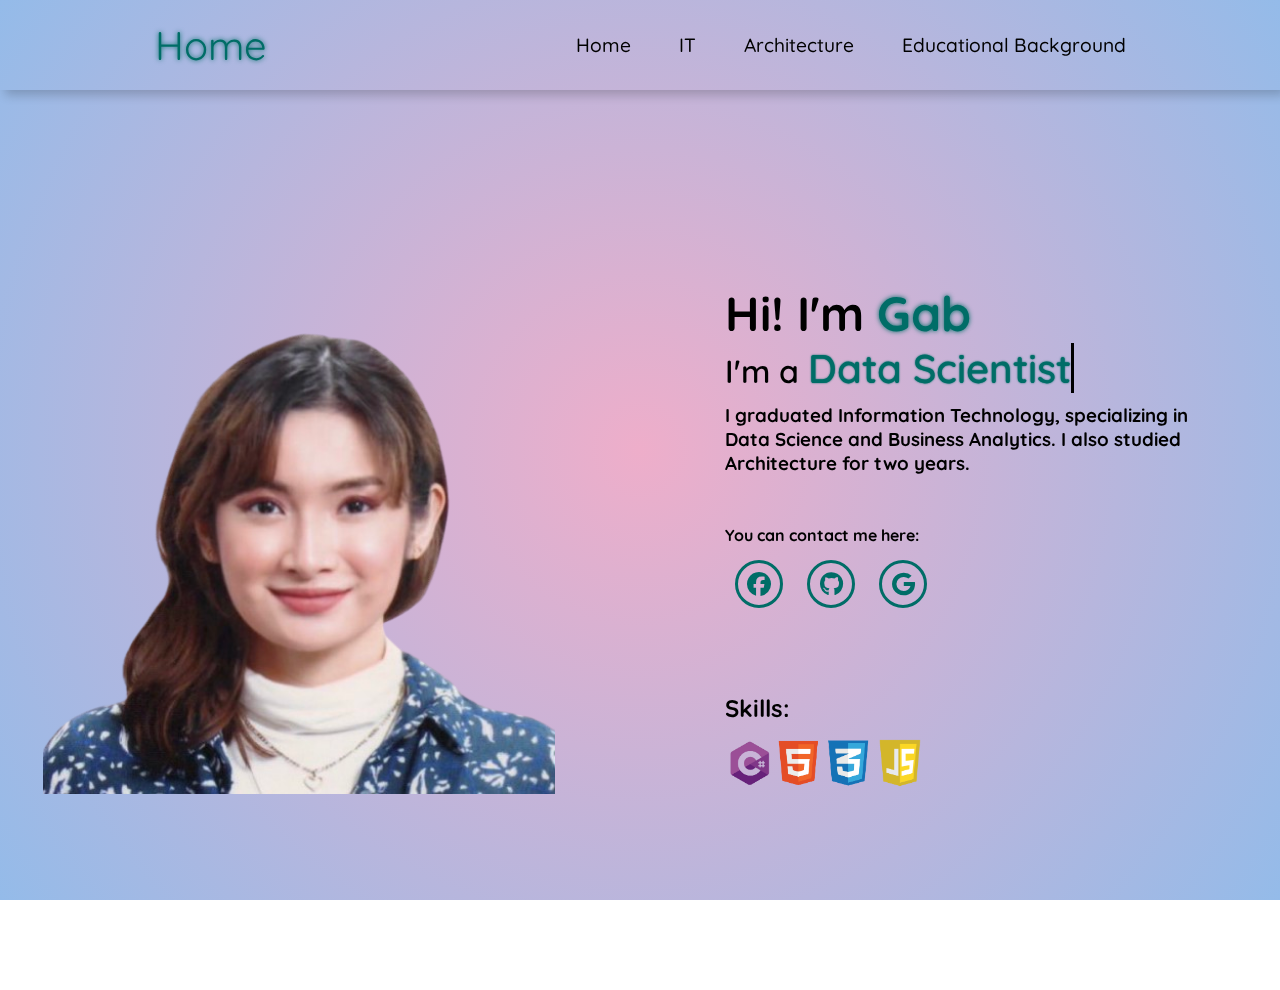
<file: index.html>
<!DOCTYPE html>
<html lang="en">
<head>
    <meta charset="UTF-8">
    <meta name="viewport" content="width=device-width, initial-scale=1.0">
    <link rel="stylesheet" href="https://cdnjs.cloudflare.com/ajax/libs/font-awesome/6.7.1/css/all.min.css">
    <title>Home Page</title>
    <link rel="stylesheet" href="HomePage.css">
    <link rel="stylesheet" href="https://unpkg.com/aos@next/dist/aos.css" />
</head>
<body>
    <nav>
        <div class="nav-container">
            <div class="logo" data-aos="zoom-in" data-aos-duration="1000">
                <span>Home</span>
            </div>
            <div class="links">
                <div class="link" data-aos="fade-down" data-aos-duration="1000" data-aos-delay="100"><a href="index.html">Home</a></div>
                <div class="link" data-aos="fade-down" data-aos-duration="1000" data-aos-delay="200"><a href="ITPage.html">IT</a></div>
                <div class="link" data-aos="fade-down" data-aos-duration="1000" data-aos-delay="300"><a href="ArchitecturePage.html">Architecture</a></div>
                <div class="link" data-aos="fade-down" data-aos-duration="1000" data-aos-delay="400"><a href="EducationalBackgroundPage.html">Educational Background</a></div>
                <!-- <div class="link" data-aos="fade-up" data-aos-duration="1000" data-aos-delay="500"><a href="#">Blogs</a></div> -->
                <!-- <div class="link contact-btn" data-aos="fade-up" data-aos-duration="1000" data-aos-delay="600"><a href="#">Contact Us</a></div> -->
            </div>
            <i class="fa-solid fa-bars hamburg" onclick="hamburg()"></i>
        </div>
        <div class="dropdown">
            <div class="links">
                <a href="index.html">Home</a>
                <a href="ITPage.html">IT</a>
                <a href="ArchitecturePage.html">Architecture</a>
                <a href="EducationalBackgroundPage.html">Educational Background</a>
                <i class="fa-solid fa-xmark cancel" onclick="cancel()"></i>
            </div>
        </div>
    </nav>
        <section>
            <div class="main-container">
                <div class="image" data-aos="zoom-in-right" data-aos-duration="1000">
                    <img src="romero.png" alt="my photo">
                </div>
                <div class="content">
                    <h1 data-aos="fade-right" data-aos-duration="1000" data-aos-delay="800">Hi! I'm <span>Gab</span></h1>
                    <div class="typewriter" data-aos="fade-right" data-aos-duration="1000" data-aos-delay="900">I'm a <span></span></div>
                    <p></p>
                    
                    <h3 data-aos="fade-right" data-aos-duration="1000" data-aos-delay="1000">I graduated Information Technology, specializing in Data Science and Business Analytics. I also studied Architecture for two years.</h3>
                    <p></p>
                    <h4 data-aos="fade-right" data-aos-duration="1000" data-aos-delay="1200">You can contact me here:</h4>
                    <p></p>
                    <div class="social-links" data-aos="fade-up" data-aos-duration="1000" data-aos-delay="1300">
                        <a href="https://www.facebook.com/gbby.romero"><i class="fa-brands fa-facebook"></i></a> 
                        <a href="https://github.com/ITgab" ><i class="fa-brands fa-github"></i></a>
                        <a href="mailto:romero.gabrielle.5@gmailcom"><i class="fa-brands fa-google"></i></a>         
                        <!-- <a href="#"><i class="fa-brands fa-linkedin"></i></a>
                        <a href="#"><i class="fa-brands fa-x-twitter"></i></a> -->
                    </div>
                    <!-- <div class="btn" data-aos="zoom-out-left" data-aos-duration="1000" data-aos-delay="1300">
                        <button>Download CV</button>
                    </div> -->


                    <div class="skills">
                        <div class="title">
                            <h2 data-aos="fade-right" data-aos-duration="1000" data-aos-delay="1500">Skills:</h2>
                        </div>
                        <p></p>
                        <div class="image" data-aos="fade-up" data-aos-duration="1000" data-aos-delay="1600">
                            <img src="progLogo.png" alt="programming languages" width="300">
                        </div>
                    </div>

                    
                </div>
            </div>
        </section>
        <script src="https://unpkg.com/aos@next/dist/aos.js"></script>
        <script>
          AOS.init({offset:0});
        </script>
        <script>
            function hamburg(){
                const navbar = document.querySelector(".dropdown")
                navbar.style.transform = "translateY(0px)"
            }
            function cancel(){
                const navbar = document.querySelector(".dropdown")
                navbar.style.transform = "translateY(-500px)"
            }
        </script>
</body>
</html>
</file>
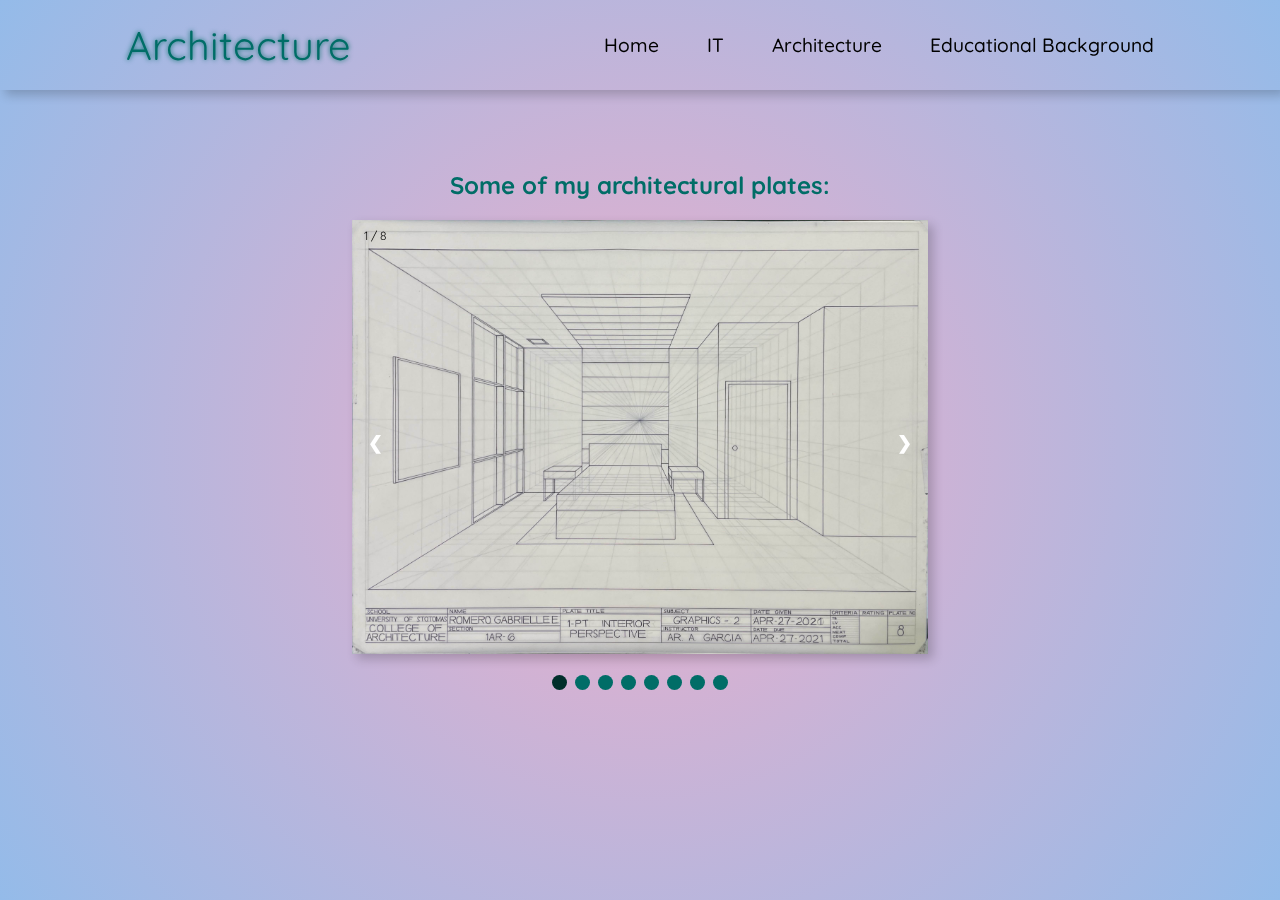
<file: ArchitecturePage.html>
<!DOCTYPE html>
<html lang="en">
<head>
    <meta charset="UTF-8">
    <meta name="viewport" content="width=device-width, initial-scale=1.0">
    <link rel="stylesheet" href="https://cdnjs.cloudflare.com/ajax/libs/font-awesome/6.7.1/css/all.min.css">
    <title>Architecture Page</title>
    <link rel="stylesheet" href="ArchitecturePage.css">
    <link rel="stylesheet" href="https://unpkg.com/aos@next/dist/aos.css" />
</head>
<body>
    <nav>
        <div class="nav-container">
            <div class="logo" data-aos="zoom-in" data-aos-duration="1000">
                <span>Architecture</span>
            </div>
            <div class="links">
                <div class="link" data-aos="fade-up" data-aos-duration="1000" data-aos-delay="100"><a href="index.html">Home</a></div>
                <div class="link" data-aos="fade-up" data-aos-duration="1000" data-aos-delay="200"><a href="ITPage.html">IT</a></div>
                <div class="link" data-aos="fade-up" data-aos-duration="1000" data-aos-delay="300"><a href="ArchitecturePage.html">Architecture</a></div>
                <div class="link" data-aos="fade-up" data-aos-duration="1000" data-aos-delay="400"><a href="EducationalBackgroundPage.html">Educational Background</a></div>
                <!-- <div class="link" data-aos="fade-up" data-aos-duration="1000" data-aos-delay="500"><a href="#">Blogs</a></div> -->
                <!-- <div class="link contact-btn" data-aos="fade-up" data-aos-duration="1000" data-aos-delay="600"><a href="#">Contact Us</a></div> -->
            </div>
            <i class="fa-solid fa-bars hamburg" onclick="hamburg()"></i>
        </div>
        <div class="dropdown">
            <div class="links">
                <a href="index.html">Home</a>
                <a href="ITPage.html">IT</a>
                <a href="ArchitecturePage.html">Architecture</a>
                <a href="EducationalBackgroundPage.html">Educational Background</a>
                <i class="fa-solid fa-xmark cancel" onclick="cancel()"></i>
            </div>
        </div>
    </nav>

    <div class="desc" data-aos="fade-up" data-aos-duration="1000" data-aos-delay="500">
        <center>
            <h2>Some of my architectural plates:</h2>
        </center>
        
    </div>

    <div class="slideshow-container" data-aos="fade-up" data-aos-duration="1000" data-aos-delay="700">
        <div class="mySlides fade">
            <div class="numbertext">1 / 8</div>
            <img src="plate8.jpg" style="width:100%" alt=" plate8.jpg">
        </div>
        <div class="mySlides fade">
            <div class="numbertext">2 / 8</div>
            <img src="plate9.jpg" style="width:100%" alt=" plate9.jpg">
        </div>
        <div class="mySlides fade">
            <div class="numbertext">3 / 8</div>
            <img src="plate10.jpg" style="width:100%" alt=" plate10.jpg">
        </div>
        <div class="mySlides fade">
            <div class="numbertext">4 / 8</div>
            <img src="plate11.jpg" width="100%" alt=" plate11.jpg">
        </div>
        <div class="mySlides fade">
            <div class="numbertext">5 / 8</div>
            <img src="imperial.jpg" style="width:100%" alt="imperial.jpg">
            <div class="text">Chinese Temple</div>
        </div>
        <div class="mySlides fade">
            <div class="numbertext">6 / 8</div>
            <img src="temple.jpg" style="width:100%" alt="temple.jpg">
            <div class="text">Indian Temple</div>      
        </div>

        <div class="mySlides fade">
            <div class="numbertext">7 / 8</div>
            <center>
                <img src="column.jpg" style="width: 65%">
                <div class="text">Ionic Column</div>
            </center>          
        </div>
        <div class="mySlides fade">
            <div class="numbertext">8 / 8</div>       
            <center>
                <img src="gargoyle.jpg" style="width:65%">
                <div class="text">Gargoyle</div>
            </center>
        </div>
        <a class="prev" onclick="plusSlides(-1)">&#10094;</a>
        <a class="next" onclick="plusSlides(1)">&#10095;</a>
    </div>
    <br>
    <div style="text-align:center" data-aos="fade-up" data-aos-duration="1000" data-aos-delay="800">
        <span class="dot" onclick="currentSlide(1)"></span>
        <span class="dot" onclick="currentSlide(2)"></span>
        <span class="dot" onclick="currentSlide(3)"></span>
        <span class="dot" onclick="currentSlide(4)"></span>
        <span class="dot" onclick="currentSlide(5)"></span>
        <span class="dot" onclick="currentSlide(6)"></span>
        <span class="dot" onclick="currentSlide(7)"></span>
        <span class="dot" onclick="currentSlide(8)"></span>
    </div>
    <script src="ArchitecturePage.js"></script>

        <script src="https://unpkg.com/aos@next/dist/aos.js"></script>
        <script>
          AOS.init({offset:0});
        </script>
        <script>
            function hamburg(){
                const navbar = document.querySelector(".dropdown")
                navbar.style.transform = "translateY(0px)"
            }
            function cancel(){
                const navbar = document.querySelector(".dropdown")
                navbar.style.transform = "translateY(-500px)"
            }
        </script>
</body>
</html>
</file>
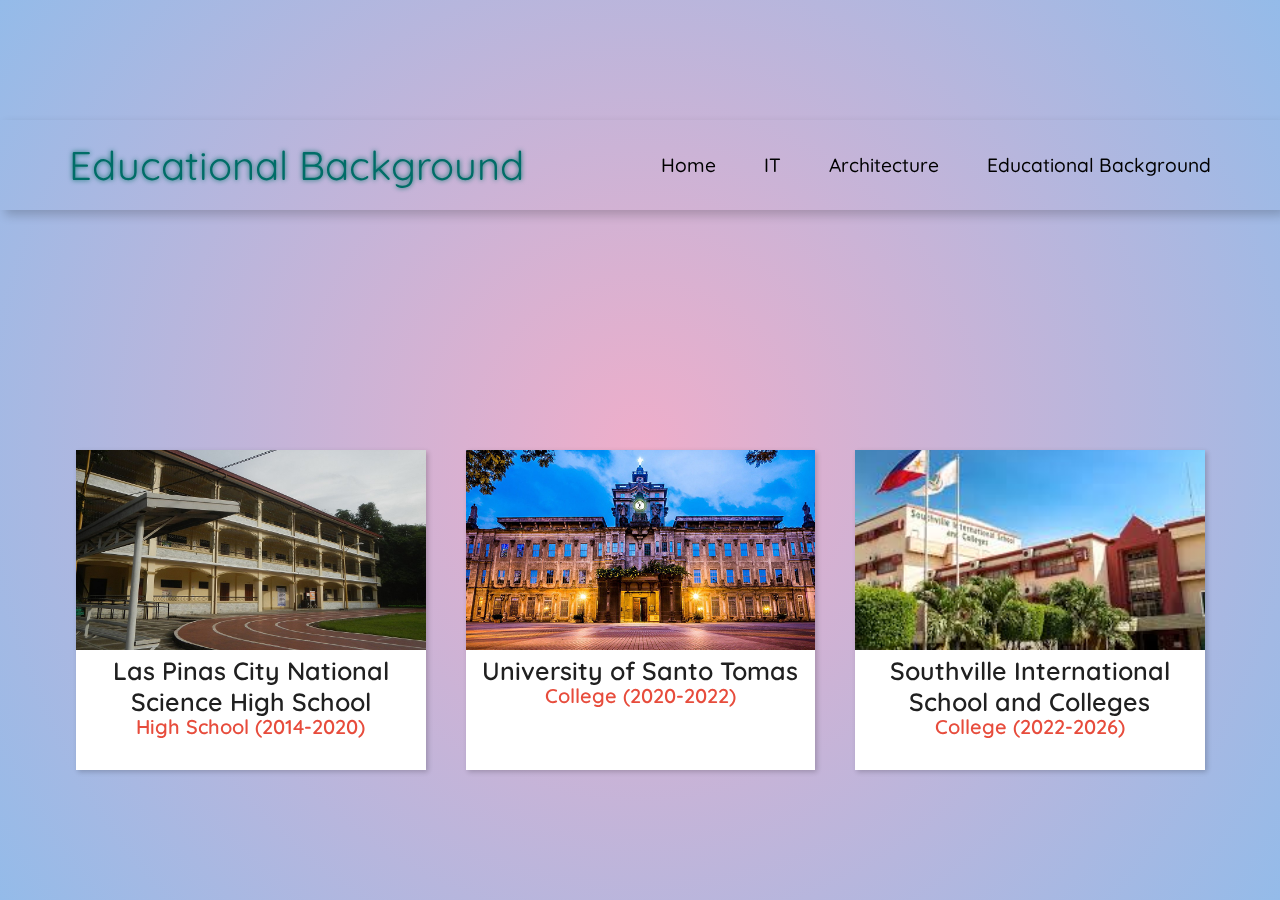
<file: EducationalBackgroundPage.html>
<!DOCTYPE html>
<html lang="en">
<head>
    <meta charset="UTF-8">
    <meta name="viewport" content="width=device-width, initial-scale=1.0">
    <link rel="stylesheet" href="https://cdnjs.cloudflare.com/ajax/libs/font-awesome/6.7.1/css/all.min.css">
    <title>Educational Background Page</title>
    <link rel="stylesheet" href="EducationalBackgroundPage.css">
    <link rel="stylesheet" href="https://unpkg.com/aos@next/dist/aos.css" />
</head>
<body>
    <nav>
        <div class="nav-container">
            <div class="logo" data-aos="zoom-in" data-aos-duration="1000">
                <span>Educational Background</span>
            </div>
            <div class="links">
                <div class="link" data-aos="fade-up" data-aos-duration="1000" data-aos-delay="100"><a href="index.html">Home</a></div>
                <div class="link" data-aos="fade-up" data-aos-duration="1000" data-aos-delay="200"><a href="ITPage.html">IT</a></div>
                <div class="link" data-aos="fade-up" data-aos-duration="1000" data-aos-delay="300"><a href="ArchitecturePage.html">Architecture</a></div>
                <div class="link" data-aos="fade-up" data-aos-duration="1000" data-aos-delay="400"><a href="EducationalBackgroundPage.html">Educational Background</a></div>
                <!-- <div class="link" data-aos="fade-up" data-aos-duration="1000" data-aos-delay="500"><a href="#">Blogs</a></div> -->
                <!-- <div class="link contact-btn" data-aos="fade-up" data-aos-duration="1000" data-aos-delay="600"><a href="#">Contact Us</a></div> -->
            </div>
            <i class="fa-solid fa-bars hamburg" onclick="hamburg()"></i>
        </div>
        <div class="dropdown">
            <div class="links">
                <a href="index.html">Home</a>
                <a href="ITPage.html">IT</a>
                <a href="ArchitecturePage.html">Architecture</a>
                <a href="EducationalBackgroundPage.html">Educational Background</a>
                <i class="fa-solid fa-xmark cancel" onclick="cancel()"></i>
            </div>
        </div>
    </nav>

    <div class="containers" data-aos="fade-up" data-aos-duration="1000" data-aos-delay="500">
        <div class="card">
           <div class="img">
              <img src="lpsci.jpg">
           </div>
           <div class="top-text">
              <div class="name">
                 Las Pinas City National Science High School
              </div>
              <p>
                 High School (2014-2020)
              </p>
           </div>
           <div class="bottom-text">
              <div class="text">
                 I studied in LPCNSHS from 7th grade to 12th grade, under the STEM track. 
              </div>
              <!-- <div class="btn">
                 <a href="#">Read more</a>
              </div> -->
           </div>
        </div>
        <div class="card">
           <div class="img">
              <img src="ust.jpg">
           </div>
           <div class="top-text">
              <div class="name">
                 University of Santo Tomas
              </div>
              <p>
                 College (2020-2022)
              </p>
           </div>
           <div class="bottom-text">
              <div class="text">
                 I studied Architecture in UST for two years. 
              </div>
              <!-- <div class="btn">
                 <a href="#">Read more</a>
              </div> -->
           </div>
        </div>
        <div class="card">
           <div class="img">
              <img src="southville.jpg">
           </div>
           <div class="top-text">
              <div class="name">
                 Southville International School and Colleges
              </div>
              <p>
                 College (2022-2026)
              </p>
           </div>
           <div class="bottom-text">
              <div class="text">
                 I graduated Information Technology specialized in Data Science and Business Analytics in SISC. 
              </div>
              <!-- <div class="btn">
                 <a href="#">Read more</a>
              </div> -->
           </div>
        </div>
     </div>
       
        <script src="https://unpkg.com/aos@next/dist/aos.js"></script>
        <script>
          AOS.init({offset:0});
        </script>
        <script>
            function hamburg(){
                const navbar = document.querySelector(".dropdown")
                navbar.style.transform = "translateY(0px)"
            }
            function cancel(){
                const navbar = document.querySelector(".dropdown")
                navbar.style.transform = "translateY(-500px)"
            }
        </script>
</body>
</html>
</file>
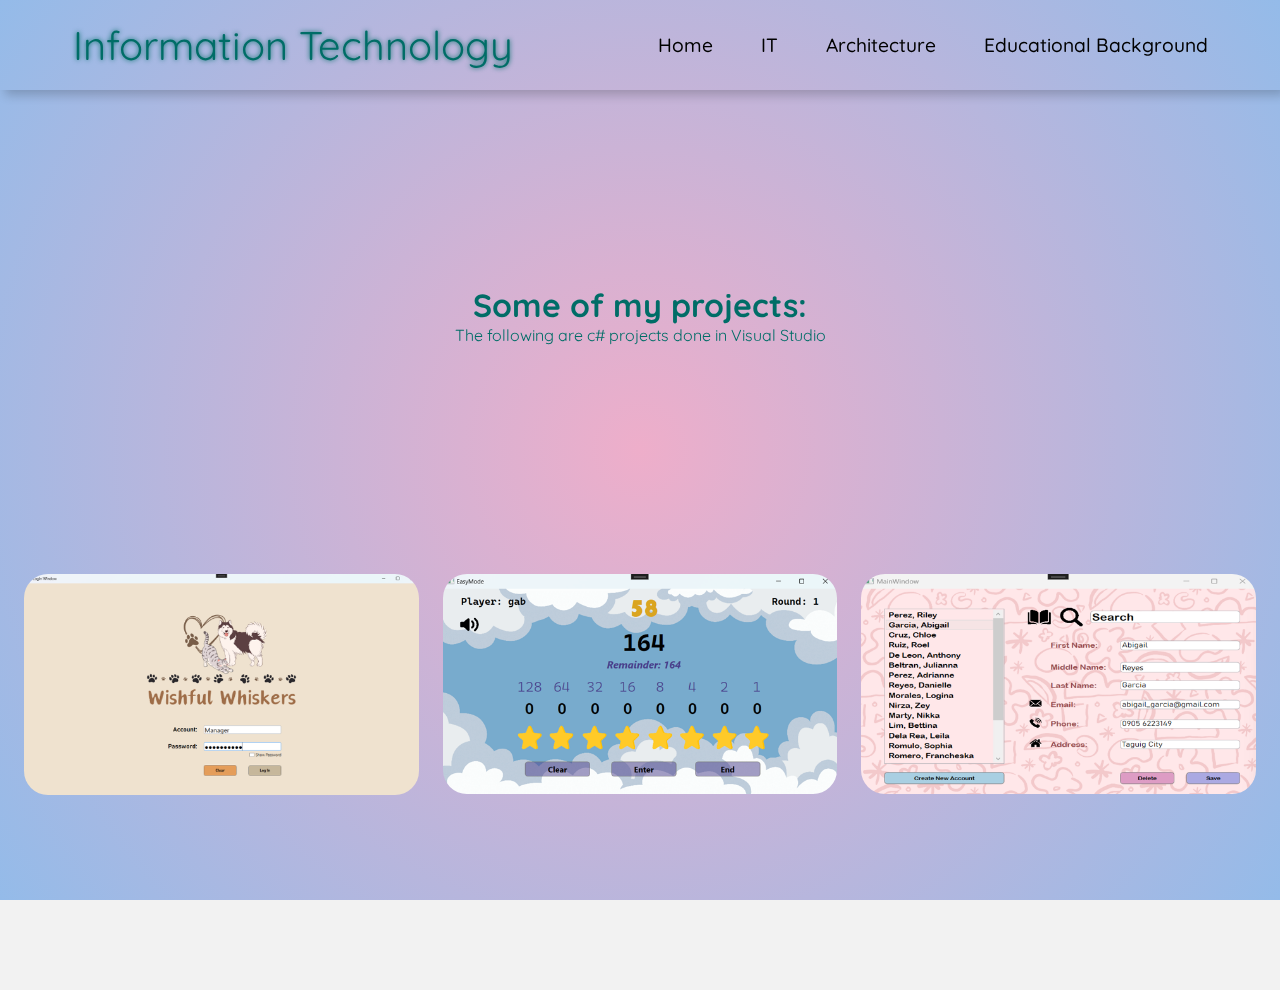
<file: ITPage.html>
<!DOCTYPE html>
<html lang="en">
<head>
    <meta charset="UTF-8">
    <meta name="viewport" content="width=device-width, initial-scale=1.0">
    <link rel="stylesheet" href="https://cdnjs.cloudflare.com/ajax/libs/font-awesome/6.7.1/css/all.min.css">
    <title>IT Page</title>
    <link rel="stylesheet" href="ITPage.css">
    <link rel="stylesheet" href="https://unpkg.com/aos@next/dist/aos.css" />
</head>
<body>
    <nav>
        <div class="nav-container">
            <div class="logo" data-aos="zoom-in" data-aos-duration="1000">
                <span>Information Technology</span>
            </div>
            <div class="links">
                <div class="link" data-aos="fade-up" data-aos-duration="1000" data-aos-delay="100"><a href="index.html">Home</a></div>
                <div class="link" data-aos="fade-up" data-aos-duration="1000" data-aos-delay="200"><a href="ITPage.html">IT</a></div>
                <div class="link" data-aos="fade-up" data-aos-duration="1000" data-aos-delay="300"><a href="ArchitecturePage.html">Architecture</a></div>
                <div class="link" data-aos="fade-up" data-aos-duration="1000" data-aos-delay="400"><a href="EducationalBackgroundPage.html">Educational Background</a></div>
                <!-- <div class="link" data-aos="fade-up" data-aos-duration="1000" data-aos-delay="500"><a href="#">Blogs</a></div> -->
                <!-- <div class="link contact-btn" data-aos="fade-up" data-aos-duration="1000" data-aos-delay="600"><a href="#">Contact Us</a></div> -->
            </div>
            <i class="fa-solid fa-bars hamburg" onclick="hamburg()"></i>
        </div>
        <div class="dropdown">
            <div class="links">
                <a href="index.html">Home</a>
                <a href="ITPage.html">IT</a>
                <a href="ArchitecturePage.html">Architecture</a>
                <a href="EducationalBackgroundPage.html">Educational Background</a>
                <i class="fa-solid fa-xmark cancel" onclick="cancel()"></i>
            </div>
        </div>
    </nav>

    <div class="container">
        <div class="HeadingDesc" data-aos="fade-up" data-aos-duration="1000" data-aos-delay="500">
            <center>
                <h1>Some of my projects:</h1>
                 <p>The following are c# projects done in Visual Studio</p>
            </center>
            
        </div>

        <div class="card__container" data-aos="fade-up" data-aos-duration="1000" data-aos-delay="600">
           <article class="card__article">
              <img src="pet shop.png" alt="image" class="card__img">

              <div class="card__data">
                 <span class="card__description">Inventory System</span>
                 <h2 class="card__title">Pet Shop</h2>
                 <a href="https://github.com/ITgab/PetShop" class="card__button">Link to Github</a>
              </div>
           </article>

           <article class="card__article" data-aos="fade-up" data-aos-duration="1000" data-aos-delay="700">
              <img src="binary game.png" alt="image" class="card__img">

              <div class="card__data">
                 <span class="card__description">Computer Game</span>
                 <h2 class="card__title">Decimal to Binary</h2>
                 <a href="https://github.com/ITgab/-DECI-TO-BINARY-GAME-" class="card__button">Link to Github</a>
              </div>
           </article>

           <article class="card__article" data-aos="fade-up" data-aos-duration="1000" data-aos-delay="800">
              <img src="address book.png" alt="image" class="card__img">

              <div class="card__data">
                 <span class="card__description">Address Book</span>
                 <h2 class="card__title">Digital Slam Book</h2>
                 <a href="https://github.com/ITgab/-ADDRESS-BOOK-Term1_EDP_Romero" class="card__button">Link to Github</a> 
              </div>
           </article>
        </div>
     </div>
       
        <script src="https://unpkg.com/aos@next/dist/aos.js"></script>
        <script>
          AOS.init({offset:0});
        </script>
        <script>
            function hamburg(){
                const navbar = document.querySelector(".dropdown")
                navbar.style.transform = "translateY(0px)"
            }
            function cancel(){
                const navbar = document.querySelector(".dropdown")
                navbar.style.transform = "translateY(-500px)"
            }
        </script>
</body>
</html>
</file>
<file: HomePage.css>
@import url('https://fonts.googleapis.com/css2?family=Quicksand:wght@300..700&display=swap');

*{
    padding: 0;
    margin: 0;
    font-family: 'Quicksand', sans-serif;
    box-sizing: border-box;
}

html{
    overflow-x: hidden;
}

body{
    width: 100%;
    height: 100vh;
    overflow: hidden;
    background: rgb(238,174,202);
    background: radial-gradient(circle, rgba(238,174,202,1) 0%, rgba(148,187,233,1) 100%);
}

nav{
    width: 100%;
    height: 10vh;
    position: sticky;
}


.nav-container{
    width: 100%;
    height: 100%;
    display: flex;
    justify-content: space-around;
    align-items: left;
    box-shadow: 5px 5px 10px rgba(0,0,0,0.2);
}

.logo{
    margin-top: 20px;
    color: black;
    font-size: 2.5rem;
    /* font-weight: bolder; */
}

.logo span{
    color: rgb(0, 109, 103);
    text-shadow: 0 0 5px rgb(0, 109, 103);
}

.hamburg, .cancel{
    cursor: pointer;
    position: absolute;
    right: 15px;
    top: 10px;
    color: black;
    font-size: 2rem;
    display: none;
}

.nav-container .links {
    display: flex;
    gap: 3rem;
    align-items: center;
}

.nav-container .links a{
    position: relative;
    font-size: 1.2rem;
    color: black;
    text-decoration: none;
    font-weight: 500;
    transform: 0.3s linear;
}

.nav-container .links a::before{
    position: absolute;
    content: "";
    bottom: -3px;
    left: 0;
    width: 0%;
    height: 3px;
    background-color: rgb(0, 109, 103);
    transition: 0.2s linear;
}

.nav-container .links a:hover::before{
    width: 100%;
}

.nav-container .contact-btn{
    background-color: transparent;
    padding: 5px 20px;
    border-radius: 20px;
    border: 2px solid rgb(0, 109, 103);
    transition: 0.2s linear;
}

.nav-container .contact-btn a{
    color: white;
    transition: 0.3s linear;
}

.nav-container .contact-btn:hover, .nav-container .contact-btn:hover a{
    background-color: rgb(0, 109, 103);
    color: white;
}

.nav-container .links a:hover{
    color: rgb(0, 109, 103);
}

.dropdown{
    z-index: 100;
    position: absolute;
    top: 0;
    transform: translateY(-500px);
    width: 100%;
    height: auto;
    backdrop-filter: brightness(40%) blur(3px);
    box-shadow: 0 0 20px black;
    transition: 0.2s linear;
}

.dropdown .links a{
    color: white;
    display: flex;
    text-decoration: none;
    justify-content: center;
    padding: 15px 0;
    align-items: center;
    transition: 0.2s linear;
}

.dropdown .links a:hover{
    background-color: rgb(0, 109, 103);
}

section{
    width: 100%;
    height: 100vh;
}

.main-container{
    width: 100%;
    height: 100%;
    display: flex;
    justify-content: space-evenly;
    align-items: center;
}

.main-container .image{
    z-index: -1;
    width: 50%;
}

.main-container .image img{
    width: 80%;
}

.main-container .content{
    color: black;
    width: 40%;
    min-height: 100px;
}

.content h1{
    font-size: clamp(1rem, 2rem + 5vw, 3rem);
}

.content h1 span{
    color: rgb(0, 109, 103);
    text-shadow: 0 0 5px rgb(0, 109, 103);
}

.content .typewriter{
    font-weight: 600;
    font-size: clamp(1rem, 1rem + 5vw, 2rem);
}

.content .typewriter span{
    color: rgb(0, 109, 103);
    font-size: 2.5rem;
    text-shadow: 0 0 2px rgb(0, 109, 103);
    position: relative;
    transition: 0.3s linear;
}

.typewriter span::before{
    content: "Data Scientist";
    animation: words 15s infinite;
}

.typewriter span::after{
    content: "";
    position: absolute;
    width: calc(100% + 8px);
    height: 100%;
    border-left: 3px solid black;
    animation:  cursor 0.6s linear infinite;
}

@keyframes cursor {
    to{
        border-left: 3px solid white;
    }
}

@keyframes words {
    0%, 25%{
        content: "Data Scientist";
    }
    26%, 50%{
        content: "Data Analyst";
    }
    51%, 75%{
        content: "Database Administrator";
    }
    76%, 100%{
        content: "Statistician";
    }
}

.content p{
    font-size: clamp(0.4rem, 0.2rem + 9vw, 1rem);
    margin: 10px 0;
}

.content h4{
    margin-top: 50px;
}

.social-links i{
    display: inline-flex;
    justify-content: center;
    align-items: center;
    width: 3rem;
    height: 3rem;
    background-color:transparent;
    border: 0.2rem solid rgb(0, 109, 103);
    border-radius: 50%;
    color: rgb(0, 109, 103);
    margin: 5px 10px;
    font-size: 1.5rem;
    transition: 0.2s linear;
}

.social-links i:hover{
    scale: 1.3;
    color: white;
    background-color: rgb(0, 109, 103);
    filter: drop-shadow(0 0 10px  rgb(0, 109, 103));
}

.content button{
    width: 40%;
    height: 6vh;
    margin: 30px;
    background-color:  rgb(0, 109, 103);
    color: white;
    border: none;
    outline: none;
    font-size: 100%;
    font-weight: 700;
    border-radius: 5px;
    transition: 0.2s linear;
}

.content button:hover{
 scale: 1.1;
 color:  rgb(0, 109, 103);
 border: 2px solid  rgb(0, 109, 103);
 background-color: transparent;
 font-weight: 700;
 box-shadow: 0 0 40px rgb(0, 109, 103);
}

@media (max-width:884px) {
    body{
        overflow-y: visible;
    }

    nav .logo{
        position: absolute;
        top: 16px;
        left: 15px;
        font-size: 2rem;
    }

    .main-container{
        display: flex;
        flex-direction: column;
    }

    .nav-container .links{
        display: none;
    }

    .hamburg,.cancel{
        display: block;
    }

    .main-container .content{
        width: 80%;
    }

    .social-links i{
        width: 2.5rem;
        height: 2.5rem;
        font-size: 1.5rem;
    }
    .cancel{
        color: white;
    }

    .main-container .image{
        width: 80%;
        margin-bottom: 0px;
    }
}

.skills{
    margin-top: 80px;
}
</file>
<file: ArchitecturePage.css>
@import url('https://fonts.googleapis.com/css2?family=Quicksand:wght@300..700&display=swap');

*{
    padding: 0;
    margin: 0;
    font-family: 'Quicksand', sans-serif;
    box-sizing: border-box;
}

html{
    overflow-x: hidden;
}

body{
    width: 100%;
    height: 100vh;
    overflow: hidden;
    background: rgb(238,174,202);
    background: radial-gradient(circle, rgba(238,174,202,1) 0%, rgba(148,187,233,1) 100%);
}

nav{
    width: 100%;
    height: 10vh;
    position: sticky;
}


.nav-container{
    width: 100%;
    height: 100%;
    display: flex;
    justify-content: space-around;
    align-items: left;
    box-shadow: 5px 5px 10px rgba(0,0,0,0.2);
}

.logo{
    margin-top: 20px;
    color: black;
    font-size: 2.5rem;
    /* font-weight: bolder; */
}

.logo span{
    color: rgb(0, 109, 103);
    text-shadow: 0 0 5px rgb(0, 109, 103);
}

.hamburg, .cancel{
    cursor: pointer;
    position: absolute;
    right: 15px;
    top: 10px;
    color: black;
    font-size: 2rem;
    display: none;
}

.nav-container .links {
    display: flex;
    gap: 3rem;
    align-items: center;
}

.nav-container .links a{
    position: relative;
    font-size: 1.2rem;
    color: black;
    text-decoration: none;
    font-weight: 500;
    transform: 0.3s linear;
}

.nav-container .links a::before{
    position: absolute;
    content: "";
    bottom: -3px;
    left: 0;
    width: 0%;
    height: 3px;
    background-color: rgb(0, 109, 103);
    transition: 0.2s linear;
}

.nav-container .links a:hover::before{
    width: 100%;
}

.nav-container .contact-btn{
    background-color: transparent;
    padding: 5px 20px;
    border-radius: 20px;
    border: 2px solid rgb(0, 109, 103);
    transition: 0.2s linear;
}

.nav-container .contact-btn a{
    color: white;
    transition: 0.3s linear;
}

.nav-container .contact-btn:hover, .nav-container .contact-btn:hover a{
    background-color: rgb(0, 109, 103);
    color: white;
}

.nav-container .links a:hover{
    color: rgb(0, 109, 103);
}

.dropdown{
    z-index: 100;
    position: absolute;
    top: 0;
    transform: translateY(-500px);
    width: 100%;
    height: auto;
    backdrop-filter: brightness(40%) blur(3px);
    box-shadow: 0 0 20px black;
    transition: 0.2s linear;
}

.dropdown .links a{
    color: white;
    display: flex;
    text-decoration: none;
    justify-content: center;
    padding: 15px 0;
    align-items: center;
    transition: 0.2s linear;
}

.dropdown .links a:hover{
    background-color: rgb(0, 109, 103);
}

.desc{
    margin-top: 80px;
    margin-bottom: 20px;
    align-items: center;
    justify-content: center;
    color: rgb(0, 109, 103);
}

.mySlides {
    display: none;
    box-shadow: 5px 5px 10px rgba(0,0,0,0.2);
}
img {
    vertical-align: middle;
    border: #012e2b;
    border-width: 1rem;
}
/* Slideshow container */
.slideshow-container {
  max-width: 45%;
  position: relative;
  margin: auto;
}
/* Next & previous buttons */
.prev, .next {
  cursor: pointer;
  position: absolute;
  top: 50%;
  width: auto;
  padding: 16px;
  margin-top: -22px;
  color: white;
  font-weight: bold;
  font-size: 18px;
  transition: 0.6s ease;
  border-radius: 0 3px 3px 0;
  user-select: none;
}
/* Position the "next button" to the right */
.next {
  right: 0;
  border-radius: 3px 0 0 3px;
}
/* On hover, add a black background color with a little bit see-through */
.prev:hover, .next:hover {
  background-color: rgba(0,0,0,0.8);
}
/* Caption text */
.text {
  color: black;
  font-size: 32px;
  padding: 8px 12px;
  position: absolute;
  bottom: 8px;
  width: 100%;
  text-align: center;
  font-weight: bold;
}
/* Number text (1/3 etc) */
.numbertext {
  color: black;
  font-size: 12px;
  padding: 8px 12px;
  position: absolute;
  top: 0;
}
/* The dots/bullets/indicators */
.dot {
  cursor: pointer;
  height: 15px;
  width: 15px;
  margin: 0 2px;
  background-color: #006d67;
  border-radius: 50%;
  display: inline-block;
  transition: background-color 0.6s ease;
}
.active, .dot:hover {
  background-color: #012e2b;
}
/* Fading animation */
.fade {
  -webkit-animation-name: fade;
  -webkit-animation-duration: 1.5s;
  animation-name: fade;
  animation-duration: 1.5s;
}
@-webkit-keyframes fade {
  from {opacity: .4} 
  to {opacity: 1}
}
@keyframes fade {
  from {opacity: .4} 
  to {opacity: 1}
}
/* On smaller screens, decrease text size */
@media only screen and (max-width: 300px){
    .prev, .next,.text {font-size: 11px}
    .dot{
    height: 10px;
    width: 10px;
    }
@media only screen and (max-width: 500px) {
  .prev, .next,.text {font-size: 14px}
}
}
</file>
<file: EducationalBackgroundPage.css>
@import url('https://fonts.googleapis.com/css2?family=Quicksand:wght@300..700&display=swap');

*{
    padding: 0;
    margin: 0;
    font-family: 'Quicksand', sans-serif;
    box-sizing: border-box;
}

html{
    overflow-x: hidden;
}

body{
    width: 100%;
    height: 100vh;
    overflow: hidden;
    display: grid;
    text-align: center;
    place-items: center;
    background: rgb(238,174,202);
    background: radial-gradient(circle, rgba(238,174,202,1) 0%, rgba(148,187,233,1) 100%);
}

nav{
    width: 100%;
    height: 10vh;
    position: sticky;
}


.nav-container{
    width: 100%;
    height: 100%;
    display: flex;
    justify-content: space-around;
    align-items: left;
    box-shadow: 5px 5px 10px rgba(0,0,0,0.2);
}

.logo{
    margin-top: 20px;
    color: black;
    font-size: 2.5rem;
    /* font-weight: bolder; */
}

.logo span{
    color: rgb(0, 109, 103);
    text-shadow: 0 0 5px rgb(0, 109, 103);
}

.hamburg, .cancel{
    cursor: pointer;
    position: absolute;
    right: 15px;
    top: 10px;
    color: black;
    font-size: 2rem;
    display: none;
}

.nav-container .links {
    display: flex;
    gap: 3rem;
    align-items: center;
}

.nav-container .links a{
    position: relative;
    font-size: 1.2rem;
    color: black;
    text-decoration: none;
    font-weight: 500;
    transform: 0.3s linear;
}

.nav-container .links a::before{
    position: absolute;
    content: "";
    bottom: -3px;
    left: 0;
    width: 0%;
    height: 3px;
    background-color: rgb(0, 109, 103);
    transition: 0.2s linear;
}

.nav-container .links a:hover::before{
    width: 100%;
}

.nav-container .contact-btn{
    background-color: transparent;
    padding: 5px 20px;
    border-radius: 20px;
    border: 2px solid rgb(0, 109, 103);
    transition: 0.2s linear;
}

.nav-container .contact-btn a{
    color: white;
    transition: 0.3s linear;
}

.nav-container .contact-btn:hover, .nav-container .contact-btn:hover a{
    background-color: rgb(0, 109, 103);
    color: white;
}

.nav-container .links a:hover{
    color: rgb(0, 109, 103);
}

.dropdown{
    z-index: 100;
    position: absolute;
    top: 0;
    transform: translateY(-500px);
    width: 100%;
    height: auto;
    backdrop-filter: brightness(40%) blur(3px);
    box-shadow: 0 0 20px black;
    transition: 0.2s linear;
}

.dropdown .links a{
    color: white;
    display: flex;
    text-decoration: none;
    justify-content: center;
    padding: 15px 0;
    align-items: center;
    transition: 0.2s linear;
}

.dropdown .links a:hover{
    background-color: rgb(0, 109, 103);
}

.containers{
    padding: 0 40px;
    display: flex;
    align-items: center;
    justify-content: space-between;
    place-items: center;
  }
  .card{
    height: 320px;
    max-width: 350px;
    margin: 0 20px 10px 20px;
    background: white;
    transition: 0.4s;
    box-shadow: 2px 2px 5px rgba(0,0,0,0.2);
  }
  .card:hover{
    height: 400px;
    box-shadow: 5px 5px 10px rgba(0,0,0,0.2);
  }
  .card .img{
    height: 200px;
    width: 100%;
  }
  .card .img img{
    height: 100%;
    width: 100%;
    object-fit: cover;
  }
  .card .top-text{
    padding: 5px;
  }
  .card .top-text .name{
    font-size: 25px;
    font-weight: 600;
    color: #202020;
  }
  .card .top-text p{
    font-size: 20px;
    font-weight: 600;
    color: #e74c3c;
    line-height: 20px;
  }
  .card .bottom-text{
    padding: 0 20px 10px 20px;
    margin-top: 5px;
    background: white;
    opacity: 0;
    visibility: hidden;
    transition: 0.1s;
  }
  .card:hover .bottom-text{
    opacity: 1;
    visibility: visible;
  }
  .card .bottom-text .text{
    text-align: justify;
  }
  /* .card .bottom-text .btn{
    margin: 10px 0;
    text-align: left;
  }
  .card .bottom-text .btn a{
    text-decoration: none;
    background: #e74c3c;
    color: #f2f2f2;
    padding: 5px 8px;
    border-radius: 3px;
    display: inline-flex;
    transition: 0.2s;
  }
  .card .bottom-text .btn a:hover{
    transform: scale(0.9);
  } */
  @media screen and (max-width: 978px) {
    .containers{
      flex-wrap: wrap;
      flex-direction: column;
    }
    .card{
      max-width: 700px;
      margin: 20px 0;
    }
  }
</file>
<file: ITPage.css>
@import url('https://fonts.googleapis.com/css2?family=Quicksand:wght@300..700&display=swap');

*{
    padding: 0;
    margin: 0;
    font-family: 'Quicksand', sans-serif;
    box-sizing: border-box;
}

html{
    overflow-x: hidden;
}

body{
    width: 100%;
    height: 100vh;
    overflow: hidden;
    background: rgb(238,174,202);
    background: radial-gradient(circle, rgba(238,174,202,1) 0%, rgba(148,187,233,1) 100%);
}

nav{
    width: 100%;
    height: 10vh;
    position: sticky;
}


.nav-container{
    width: 100%;
    height: 100%;
    display: flex;
    justify-content: space-around;
    align-items: left;
    box-shadow: 5px 5px 10px rgba(0,0,0,0.2);
}

.logo{
    margin-top: 20px;
    color: black;
    font-size: 2.5rem;
    /* font-weight: bolder; */
}

.logo span{
    color: rgb(0, 109, 103);
    text-shadow: 0 0 5px rgb(0, 109, 103);
}

.hamburg, .cancel{
    cursor: pointer;
    position: absolute;
    right: 15px;
    top: 10px;
    color: black;
    font-size: 2rem;
    display: none;
}

.nav-container .links {
    display: flex;
    gap: 3rem;
    align-items: center;
}

.nav-container .links a{
    position: relative;
    font-size: 1.2rem;
    color: black;
    text-decoration: none;
    font-weight: 500;
    transform: 0.3s linear;
}

.nav-container .links a::before{
    position: absolute;
    content: "";
    bottom: -3px;
    left: 0;
    width: 0%;
    height: 3px;
    background-color: rgb(0, 109, 103);
    transition: 0.2s linear;
}

.nav-container .links a:hover::before{
    width: 100%;
}

.nav-container .contact-btn{
    background-color: transparent;
    padding: 5px 20px;
    border-radius: 20px;
    border: 2px solid rgb(0, 109, 103);
    transition: 0.2s linear;
}

.nav-container .contact-btn a{
    color: white;
    transition: 0.3s linear;
}

.nav-container .contact-btn:hover, .nav-container .contact-btn:hover a{
    background-color: rgb(0, 109, 103);
    color: white;
}

.nav-container .links a:hover{
    color: rgb(0, 109, 103);
}

.dropdown{
    z-index: 100;
    position: absolute;
    top: 0;
    transform: translateY(-500px);
    width: 100%;
    height: auto;
    backdrop-filter: brightness(40%) blur(3px);
    box-shadow: 0 0 20px black;
    transition: 0.2s linear;
}

.dropdown .links a{
    color: white;
    display: flex;
    text-decoration: none;
    justify-content: center;
    padding: 15px 0;
    align-items: center;
    transition: 0.2s linear;
}

.dropdown .links a:hover{
    background-color: rgb(0, 109, 103);
}


  

/*=============== VARIABLES CSS ===============*/
:root {
    /*========== Colors ==========*/
    /*Color mode HSL(hue, saturation, lightness)*/
    --first-color: rgb(0, 109, 103);
    --title-color: hsl(0, 0%, 15%);
    --text-color: hsl(0, 0%, 35%);
    --body-color: hsl(0, 0%, 95%);
    --container-color: hsl(0, 0%, 100%);
  
    /*========== Font and typography ==========*/
    /*.5rem = 8px | 1rem = 16px ...*/
    --body-font: "Quicksand", sans-serif;
    --h2-font-size: 1.25rem;
    --small-font-size: .813rem;
  }
  
  /*========== Responsive typography ==========*/
  @media screen and (min-width: 1120px) {
    :root {
      --h2-font-size: 1.5rem;
      --small-font-size: .875rem;
    }
  }
  
  /*=============== BASE ===============*/
  * {
    box-sizing: border-box;
    padding: 0;
    margin: 0;
  }
  
  body {
    font-family: var(--body-font);
    background-color: var(--body-color);
    color: var(--text-color);
  }
  
  img {
    display: block;
    max-width: 100%;
    height: auto;
  }
  
  /*=============== CARD ===============*/
  .container {
    display: grid;
    place-items: center;
    margin-inline: 1.5rem;
    padding-block: 5rem;
  }

  .HeadingDesc{
    align-items: center;
    justify-content:center;
    color: rgb(0, 109, 103);
  }
  
  .card__container {
    display: grid;
    row-gap: 3.5rem;
  }
  
  .card__article {
    position: relative;
    overflow: hidden;
  }
  
  .card__img {
    width: 328px;
    border-radius: 1.5rem;
  }
  
  .card__data {
    width: 280px;
    background-color: var(--container-color);
    padding: 1.5rem 2rem;
    box-shadow: 0 8px 24px hsla(0, 0%, 0%, .15);
    border-radius: 1rem;
    position: absolute;
    bottom: -9rem;
    left: 0;
    right: 0;
    margin-inline: auto;
    opacity: 0;
    transition: opacity 1s 1s;
  }
  
  .card__description {
    display: block;
    font-size: var(--small-font-size);
    margin-bottom: .25rem;
  }
  
  .card__title {
    font-size: var(--h2-font-size);
    font-weight: bold;
    color: var(--title-color);
    margin-bottom: .75rem;
  }
  
  .card__button {
    text-decoration: none;
    font-size: var(--small-font-size);
    font-weight: 500;
    color: var(--first-color);
  }
  
  .card__button:hover {
    text-decoration: underline;
  }
  
  /* Naming animations in hover */
  .card__article:hover .card__data {
    animation: show-data 1s forwards;
    opacity: 1;
    transition: opacity .3s;
  }
  
  .card__article:hover {
    animation: remove-overflow 2s forwards;
  }
  
  .card__article:not(:hover) {
    animation: show-overflow 2s forwards;
  }
  
  .card__article:not(:hover) .card__data {
    animation: remove-data 1s forwards;
  }
  
  /* Card animation */
  @keyframes show-data {
    50% {
      transform: translateY(-10rem);
    }
    100% {
      transform: translateY(-7rem);
    }
  }
  
  @keyframes remove-overflow {
    to {
      overflow: initial;
    }
  }
  
  @keyframes remove-data {
    0% {
      transform: translateY(-7rem);
    }
    50% {
      transform: translateY(-10rem);
    }
    100% {
      transform: translateY(.5rem);
    }
  }
  
  @keyframes show-overflow {
    0% {
      overflow: initial;
      pointer-events: none;
    }
    50% {
      overflow: hidden;
    }
  }

  /*=============== BREAKPOINTS ===============*/
  /* For small devices */
  @media screen and (max-width: 340px) {
    .container {
      margin-inline: 1rem;
    }
  
    .card__data {
      width: 250px;
      padding: 1rem;
    }
  }
  
  /* For medium devices */
  @media screen and (min-width: 768px) {
    .card__container {
      grid-template-columns: repeat(2, 1fr);
      column-gap: 1.5rem;
    }
  }
  
  /* For large devices */
  @media screen and (min-width: 1120px) {
    .container {
      height: 100vh;
    }
  
    .card__container {
      grid-template-columns: repeat(3, 1fr);
    }
    .card__img {
      width: 500px;
    }
    .card__data {
      width: 316px;
      padding-inline: 2.5rem;
    }
  }
</file>
